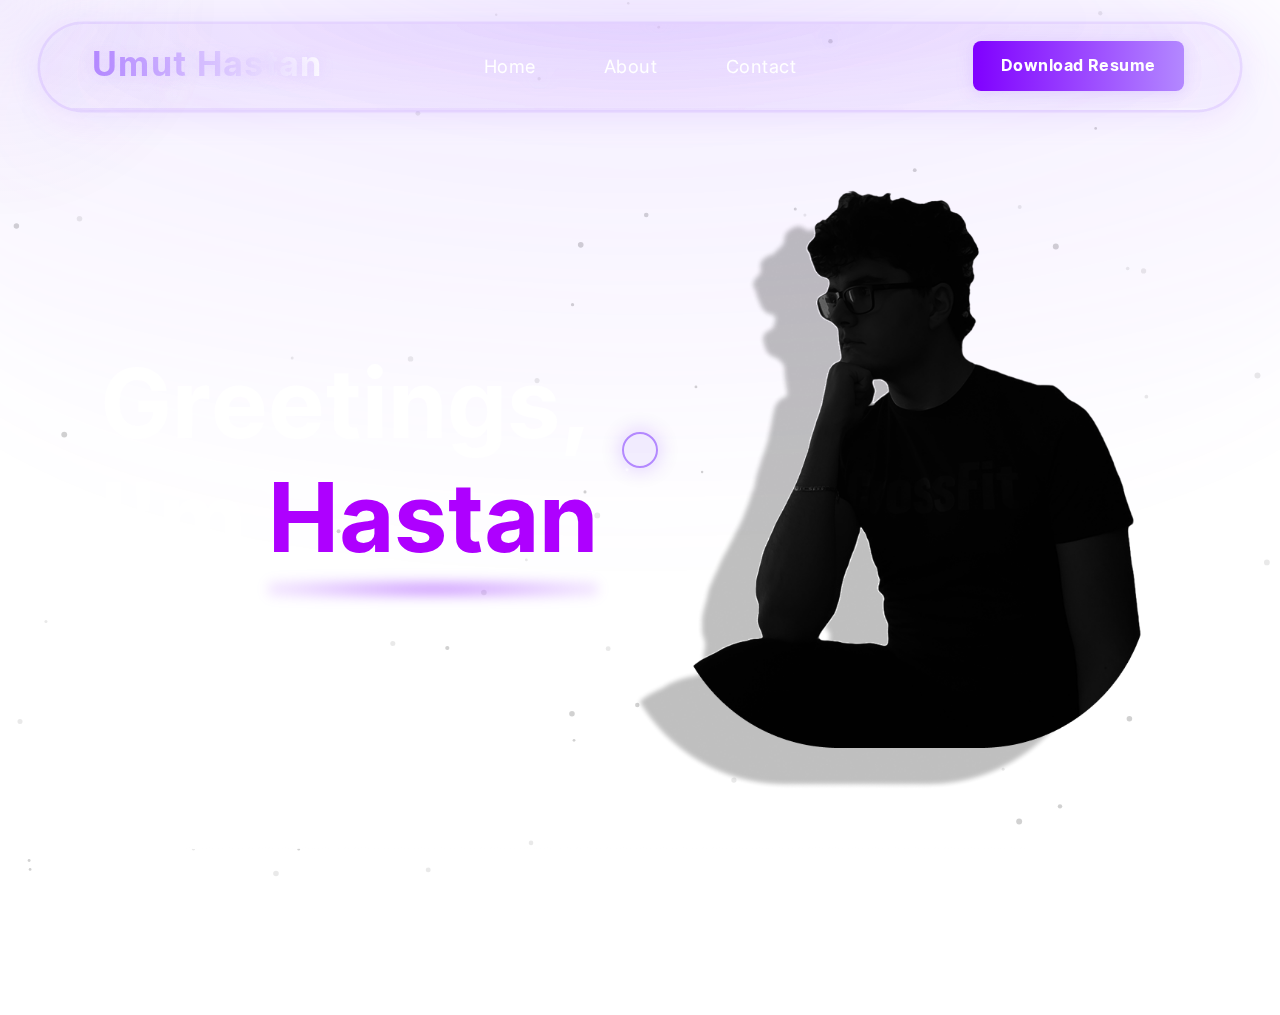
<file: index.html>
<!DOCTYPE html>
<html lang="en">
<head>
    <!-- Google tag (gtag.js) -->
<script async src="https://www.googletagmanager.com/gtag/js?id=G-W1MTSK2RSK"></script>
<script>
  window.dataLayer = window.dataLayer || [];
  function gtag(){dataLayer.push(arguments);}
  gtag('js', new Date());

  gtag('config', 'G-W1MTSK2RSK');
</script>
    <meta charset="UTF-8">
    <meta name="viewport" content="width=device-width, initial-scale=1.0">
    <title>Umut Hastan - Software Developer Portfolio</title>
    <link rel="stylesheet" href="https://fonts.googleapis.com/css2?family=Inter:wght@400&display=swap" />
    <link rel="stylesheet" href="https://fonts.googleapis.com/css2?family=Konkhmer+Sleokchher:wght@400&display=swap" />
    <link rel="stylesheet" href="https://fonts.googleapis.com/css2?family=Koh+Santepheap:wght@400&display=swap" />
    <link rel="stylesheet" href="styles/base.css">
    <link rel="stylesheet" href="styles/header.css">
    <link rel="stylesheet" href="styles/hero.css">
    <link rel="stylesheet" href="styles/about.css">
    <link rel="stylesheet" href="styles/resume.css">
    <link rel="stylesheet" href="styles/contact.css">
    <link rel="stylesheet" href="styles/responsive.css">
    <style>
        .header {
            position: relative;
            z-index: 10;
            background: rgba(24, 0, 48, 0.72);
            box-shadow: 0 4px 32px 0 #b388ff33, 0 0 0 2.5px #b388ff33;
            border-radius: 9999px;
            overflow: hidden;
            padding: 0 32px;
            margin: 24px auto 0 auto;
            max-width: 1200px;
            backdrop-filter: blur(8px) brightness(1.08);
            transition: box-shadow 0.2s;
            /* Rimuovi border, usa solo box-shadow per bordo uniforme */
        }
        .header .navigation {
            display: flex;
            align-items: center;
            justify-content: space-between;
            min-height: 84px;
            position: relative;
        }
        .header .logo {
            display: flex;
            align-items: center;
            gap: 12px;
        }
        .header .logo-text {
            color: #fff;
            font-family: 'Konkhmer Sleokchher', cursive;
            font-size: 2.3rem;
            letter-spacing: 0.06em;
            text-shadow: 0 2px 24px #b388ff66, 0 1px 0 #8000ff;
            background: linear-gradient(90deg, #b388ff 0%, #fff 100%);
            -webkit-background-clip: text;
            -webkit-text-fill-color: transparent;
            background-clip: text;
        }
        .header .logo-dot {
            width: 18px;
            height: 18px;
            border-radius: 50%;
            background: radial-gradient(circle at 40% 60%, #b388ff 0%, #8000ff 80%, transparent 100%);
            box-shadow: 0 0 16px 4px #b388ff77;
            margin-left: 2px;
        }
        .header .nav-menu {
            display: flex;
            gap: 2.5rem;
            list-style: none;
            margin: 0;
            padding: 0;
            background: transparent;
        }
        .header .nav-link {
            color: #fff;
            font-family: 'Inter', sans-serif;
            font-size: 1.13rem;
            letter-spacing: 0.03em;
            position: relative;
            z-index: 2;
            padding: 8px 18px;
            border-radius: 8px;
            transition: 
                color 0.18s,
                background 0.18s,
                box-shadow 0.18s;
        }
        .header .nav-link:hover, .header .nav-link:focus {
            color: #b388ff;
            background: rgba(179,136,255,0.10);
            box-shadow: 0 2px 12px #b388ff44;
            text-shadow: 0 2px 12px #b388ff44;
            outline: none;
        }
        .header .header-line {
            background: linear-gradient(90deg, #b388ff 0%, #fff 100%);
            height: 2.5px;
            opacity: 0.22;
            border: none;
            margin: 0 0 0 0;
            border-radius: 2px;
            box-shadow: 0 0 16px #b388ff33;
        }
        .header .navbar-resume-btn {
            display: inline-block;
            margin-left: 150px;
            padding: 12px 28px;
            background: linear-gradient(90deg, #8000ff 0%, #b388ff 100%);
            color: #fff;
            border: none;
            border-radius: 8px;
            font-size: 1rem;
            text-decoration: none;
            box-shadow: 0 2px 16px #b388ff44;
            transition: background 0.2s, box-shadow 0.2s;
            font-family: 'Konkhmer Sleokchher', cursive;
            letter-spacing: 0.03em;
            position: relative;
            z-index: 2;
        }
        .header .navbar-resume-btn:hover, .header .navbar-resume-btn:focus {
            background: linear-gradient(90deg, #5e00b2 0%, #b388ff 100%);
            box-shadow: 0 4px 32px #b388ff77;
            outline: none;
        }
        @media (max-width: 900px) {
            .header {
                padding: 0 8px;
                max-width: 100vw;
                border-radius: 9999px;
            }
            .header .navigation {
                flex-direction: column;
                min-height: unset;
                gap: 10px;
            }
            .header .nav-menu {
                gap: 1.2rem;
            }
            .header .navbar-resume-btn {
                margin-left: 0;
                margin-top: 12px;
                width: 100%;
                box-sizing: border-box;
            }
        }
    </style>
</head>
<body>
<!-- 360° radial light source from top center, lowered even more -->
<div id="light-ray-effect" style="pointer-events:none; position:fixed; left:0; top:0; width:100vw; height:100vh; z-index:1;">
    <svg id="radial-light-svg" width="100vw" height="100vh" style="display:block; width:100vw; height:100vh;">
        <defs>
            <radialGradient id="radial-light-gradient" cx="50%" cy="0%" r="100%">
                <stop offset="0%" stop-color="#b388ff" stop-opacity="0.32"/>
                <stop offset="30%" stop-color="#b388ff" stop-opacity="0.13"/>
                <stop offset="70%" stop-color="#b388ff" stop-opacity="0.06"/>
                <stop offset="100%" stop-color="#b388ff" stop-opacity="0"/>
            </radialGradient>
            <filter id="radial-light-blur" x="-30%" y="-30%" width="160%" height="160%">
                <feGaussianBlur stdDeviation="48" />
            </filter>
        </defs>
        <!-- Large radial ellipse for 360° light spread, lowered (cy=220) -->
        <ellipse id="radial-light-ellipse" cx="50vw" cy="220" rx="700" ry="380" fill="url(#radial-light-gradient)" filter="url(#radial-light-blur)" />
    </svg>
</div>
<script>
    // Responsive SVG for 360° radial light effect, ellipse lowered even more
    function updateRadialLight() {
        const svg = document.getElementById('radial-light-svg');
        const ellipse = document.getElementById('radial-light-ellipse');
        const w = window.innerWidth, h = window.innerHeight;
        svg.setAttribute('width', w);
        svg.setAttribute('height', h);
        ellipse.setAttribute('cx', w/2);
        ellipse.setAttribute('cy', Math.max(180, h*0.22)); // lowered from 13% to 22% of viewport height, min 180px
        ellipse.setAttribute('rx', Math.max(600, w*0.58));
        ellipse.setAttribute('ry', Math.max(320, h*0.38));
    }
    window.addEventListener('resize', updateRadialLight);
    document.addEventListener('DOMContentLoaded', updateRadialLight);
</script>
<canvas id="dots-bg" style="position:fixed; inset:0; width:100vw; height:100vh; z-index:0; pointer-events:none;"></canvas>
<script>
const canvas = document.getElementById('dots-bg');
const ctx = canvas.getContext('2d');
let width = window.innerWidth, height = window.innerHeight;
function resize() {
    width = window.innerWidth;
    height = window.innerHeight;
    canvas.width = width;
    canvas.height = height;
}
resize();
window.addEventListener('resize', resize);

// Ancora meno pallini
const DOTS = [];
const DOT_COLORS = ['#fff', '#e0e0e0', '#bdbdbd'];
const DOT_COUNT = Math.floor((width * height) / 12000); // meno dots rispetto a prima
for (let i = 0; i < DOT_COUNT; i++) {
    const r = 1.2 + Math.random() * 1.8;
    const x = Math.random() * width;
    const y = Math.random() * height;
    const color = DOT_COLORS[Math.floor(Math.random() * DOT_COLORS.length)];
    const phase = Math.random() * Math.PI * 2;
    const speed = 0.22 + Math.random() * 0.18;
    const amp = 32 + Math.random() * 18;
    DOTS.push({x, y, baseX: x, baseY: y, r, color, phase, speed, amp, offset: Math.random()*1000});
}

let mouseVX = 0, mouseVY = 0, lastMX = width/2, lastMY = height/2;
window.addEventListener('mousemove', e => {
    mouseVX = (e.clientX - lastMX) * 0.18; // aumentato da 0.09 a 0.18
    mouseVY = (e.clientY - lastMY) * 0.18;
    lastMX = e.clientX;
    lastMY = e.clientY;
});
window.addEventListener('touchmove', e => {
    if (e.touches && e.touches.length) {
        mouseVX = (e.touches[0].clientX - lastMX) * 0.18;
        mouseVY = (e.touches[0].clientY - lastMY) * 0.18;
        lastMX = e.touches[0].clientX;
        lastMY = e.touches[0].clientY;
    }
}, {passive:true});

function animateDots(ts) {
    ctx.clearRect(0, 0, width, height);
    for (let dot of DOTS) {
        const t = (ts/1000 + dot.offset);
        const waveX = Math.sin(t * dot.speed + dot.phase) * dot.amp;
        const waveY = Math.cos(t * dot.speed * 0.9 + dot.phase) * dot.amp;
        dot.x += mouseVX * 0.22; // aumentato da 0.13 a 0.22
        dot.y += mouseVY * 0.22;
        dot.x += (dot.baseX + waveX - dot.x) * 0.012;
        dot.y += (dot.baseY + waveY - dot.y) * 0.012;
        if (dot.x < -20) dot.x = width + 10;
        if (dot.x > width + 20) dot.x = -10;
        if (dot.y < -20) dot.y = height + 10;
        if (dot.y > height + 20) dot.y = -10;
        ctx.beginPath();
        ctx.arc(dot.x, dot.y, dot.r, 0, Math.PI*2);
        ctx.fillStyle = dot.color;
        ctx.globalAlpha = 0.7;
        ctx.fill();
        ctx.globalAlpha = 1;
    }
    mouseVX *= 0.92;
    mouseVY *= 0.92;
    requestAnimationFrame(animateDots);
}
requestAnimationFrame(animateDots);
</script>

<!-- HEADER INTEGRATION FOR LIGHT EFFECTS -->
<style>
.header {
    position: relative;
    z-index: 10;
    background: transparent;
    /* Optional: add a subtle backdrop for readability */
    /* backdrop-filter: blur(6px) brightness(1.08); */
}
.header .header-line {
    background: linear-gradient(90deg, #b388ff 0%, #fff 100%);
    height: 2px;
    opacity: 0.18;
    border: none;
    margin: 0;
}
.header .logo-text {
    color: #b388ff;
    font-family: 'Konkhmer Sleokchher', cursive;
    font-size: 2.1rem;
    letter-spacing: 0.04em;
    text-shadow: 0 2px 16px #b388ff33;
    position: relative;
    z-index: 2;
}
.header .nav-link {
    color: #fff;
    font-family: 'Inter', sans-serif;
    font-size: 1.13rem;
    letter-spacing: 0.03em;
    position: relative;
    z-index: 2;
    transition: color 0.18s;
}
.header .nav-link:hover {
    color: #b388ff;
    text-shadow: 0 2px 12px #b388ff44;
}
.header .nav-menu {
    background: transparent;
}
.header::before {
    content: "";
    position: absolute;
    left: 0; top: 0; right: 0; bottom: 0;
    z-index: 1;
    pointer-events: none;
    background: radial-gradient(ellipse at 50% 0%, rgba(179,136,255,0.13) 0%, rgba(179,136,255,0.04) 60%, transparent 100%);
    opacity: 0.95;
}
</style>

<!-- Custom cool cursor -->
<style>
    html, body, a, button, [role="button"], .nav-link, .play-button, .social-icon, *[style*="cursor:pointer"] {
        cursor: none !important;
    }
</style>
<script>
    function updateCursorTargets() {
       // Add listeners to all elements with pointer cursor
       document.querySelectorAll('*').forEach(el => {
          const style = window.getComputedStyle(el);
          if (style.cursor === 'pointer') {
             el.addEventListener('mouseenter', () => cursor.classList.add('active'));
             el.addEventListener('mouseleave', () => cursor.classList.remove('active'));
          }
       });
    }
    // Initial run and on DOM changes
    document.addEventListener('DOMContentLoaded', updateCursorTargets);
    // Also observe DOM changes for dynamically added elements
    new MutationObserver(updateCursorTargets).observe(document.body, {childList: true, subtree: true});
</script>
<style>
    body, html {
        cursor: none !important;
    }
    .custom-cursor {
        position: fixed;
        left: 0;
        top: 0;
        width: 36px;
        height: 36px;
        pointer-events: none;
        z-index: 10000;
        border-radius: 50%;
        border: 2px solid #b388ff;
        background: rgba(179,136,255,0.12);
        box-shadow: 0 0 16px 4px #b388ff44;
        transition: transform 0.13s cubic-bezier(.22,1,.36,1), background 0.18s;
        transform: translate(-50%, -50%) scale(1);
        mix-blend-mode: lighten;
        backdrop-filter: blur(1.5px);
    }
    .custom-cursor.active {
        background: rgba(179,136,255,0.28);
        transform: translate(-50%, -50%) scale(1.25);
        box-shadow: 0 0 32px 8px #b388ff77;
    }
</style>
<div class="custom-cursor" id="customCursor"></div>
<script>
    const cursor = document.getElementById('customCursor');
    let mouseX = window.innerWidth/2, mouseY = window.innerHeight/2;
    let cursorX = mouseX, cursorY = mouseY;

    function moveCursor(e) {
        mouseX = e.clientX;
        mouseY = e.clientY;
    }
    window.addEventListener('mousemove', moveCursor);
    window.addEventListener('touchmove', function(e) {
        if (e.touches && e.touches.length) {
            mouseX = e.touches[0].clientX;
            mouseY = e.touches[0].clientY;
        }
    }, {passive:true});

    function animateCursor() {
        cursorX += (mouseX - cursorX) * 0.22;
        cursorY += (mouseY - cursorY) * 0.22;
        cursor.style.left = cursorX + 'px';
        cursor.style.top = cursorY + 'px';
        requestAnimationFrame(animateCursor);
    }
    animateCursor();

    // Cursor effect on interactive elements
    const activateCursor = e => cursor.classList.add('active');
    const deactivateCursor = e => cursor.classList.remove('active');
    document.querySelectorAll('a, button, .play-button, .nav-link').forEach(el => {
        el.addEventListener('mouseenter', activateCursor);
        el.addEventListener('mouseleave', deactivateCursor);
    });
</script>
<div id="cursor-light-effect" style="pointer-events:none; position:fixed; left:0; top:0; width:100vw; height:100vh; z-index:9999; mix-blend-mode: lighten;">
    <svg id="light-svg" width="100vw" height="100vh" style="display:block; width:100vw; height:100vh;">
        <radialGradient id="light-gradient" cx="50%" cy="50%" r="50%">
            <stop offset="0%" stop-color="#b388ff" stop-opacity="0.22"/>
            <stop offset="60%" stop-color="#b388ff" stop-opacity="0.07"/>
            <stop offset="100%" stop-color="#b388ff" stop-opacity="0"/>
        </radialGradient>
        <!-- Maggiore r per diffondere di più la luce -->
        <circle id="light-circle" cx="0" cy="0" r="220" fill="url(#light-gradient)" />
    </svg>
</div>
<script>
    const lightCircle = document.getElementById('light-circle');
    let targetX = 0, targetY = 0;
    let currentX = 0, currentY = 0;
    let lastUpdate = Date.now();

    function setTarget(e) {
        targetX = e.clientX;
        targetY = e.clientY;
    }
    window.addEventListener('mousemove', setTarget);
    window.addEventListener('touchmove', function(e) {
        if (e.touches && e.touches.length) {
            setTarget(e.touches[0]);
        }
    }, {passive:true});

    function animate() {
        const now = Date.now();
        // Move towards target position with a delay of ~0.25s (più veloce)
        const delay = 250; // ms
        const dt = Math.min((now - lastUpdate) / delay, 1);
        lastUpdate = now;
        currentX += (targetX - currentX) * dt;
        currentY += (targetY - currentY) * dt;
        lightCircle.setAttribute('cx', currentX);
        lightCircle.setAttribute('cy', currentY);
        requestAnimationFrame(animate);
    }
    animate();
    // Riduci la luminosità della luce
    document.getElementById('light-gradient').children[0].setAttribute('stop-opacity', '0.12');
    document.getElementById('light-gradient').children[1].setAttribute('stop-opacity', '0.03');
</script>
</script>
    <div class="background-container">
        <div class="background-image"></div>
    </div>
    
    <header class="header">
        <nav class="navigation" style="display: flex; align-items: center; justify-content: space-between;">
            <div class="logo" style="flex: 1;">
                <span class="logo-text">Umut Hastan</span>
            </div>
            <ul class="nav-menu" style="flex: 1; display: flex; justify-content: center; gap: 2rem; list-style: none; margin: 0; padding: 0;">
                <li><a href="#index.html" class="nav-link">Home</a></li>
                <li><a href="./about.html" class="nav-link">About</a></li>
                <li><a href="mailto:umuthastan30@gmail.com" class="nav-link">Contact</a></li>
            </ul>
            <div style="flex: 1;"></div>
        </nav>
        <div class="header-line"></div>
    </header>
    <main class="main-content"></main>
    <section id="home" class="hero-section">
        <div class="hero-content" style="display: flex; height: 550px; flex-wrap: wrap; align-items: center; justify-content: flex-end; gap: 2rem; position: relative;">
            <div class="hero-text" style="flex: 1 1 300px; min-width: 220px; position: absolute; left: 60px; top: 50%; transform: translateY(-50%); z-index: 10; pointer-events: auto;">
                <h1 class="hero-title" style="position: relative; z-index: 1;">
                    <span class="greeting">Greetings,<br />I'm </span>
                    <span class="name-highlight" style="position: relative; z-index: 2;">
                        Hastan
                        <span class="purple-reflection" style="
                            position: absolute;
                            left: 0; right: 0;
                            bottom: 10px;
                            height: 18px;
                            pointer-events: none;
                            z-index: -1;
                            background: radial-gradient(ellipse at center, rgba(128,0,255,0.45) 0%, rgba(128,0,255,0.15) 60%, transparent 100%);
                            filter: blur(6px);
                        "></span>
                    </span>
                </h1>
            </div>
            <div class="hero-image" style="flex: 1 1 700px; min-width: 300px; min-height: 600px; display: flex; align-items: center; justify-content: flex-end; position: relative; z-index: 2; margin-left: 480px;">
                <img src="hero.png" alt="Umut Hastan Profile" class="profile-image" style="width: 100%; max-width: 100%; height: 100%; max-height: 600px; display: block; object-fit: contain; position: relative; z-index: 3;" />
            </div>
        </div>
        <!-- Move controls below hero-content -->
        <div style="margin-top: 0px;">
            <div class="hero-controls">
                <button class="play-button" aria-label="Play introduction video">
                    <div class="play-icon"></div>
                </button>
                <div class="hero-line"></div>
                <div class="social-icons">
                    <a href="https://www.instagram.com/pizzakebabcompletosenzacipolla/" target="_blank" rel="noopener noreferrer">
                        <img src="instagram.svg" alt="LinkedIn logo in black, stylized lowercase letters i n on a circular background, representing a professional social network, neutral tone" class="social-icon" style="width:68px; height:68px; filter: invert(1);" />
                    </a>
                    <a href="https://github.com/Clopezio" target="_blank" rel="noopener noreferrer">
                        <img src="github.svg" alt="GitHub" class="social-icon" style="width:72px; height:72px; filter: invert(1);" />
                    </a>
                </div>
            </div>
        </div>
    </section>
    <style>
    html, body {
        overflow: hidden;
        height: 100%;
    }
</style>

    <!-- Download Resume button moved to navbar right -->
    <style>
        .navbar-resume-btn {
            display: inline-block;
            margin-left: 160px;
            padding: 12px 28px;
            background: #8000ff;
            color: #fff;
            border: none;
            border-radius: 6px;
            font-size: 1rem;
            text-decoration: none;
            box-shadow: 0 2px 8px rgba(128,0,255,0.12);
            transition: background 0.2s;
            font-family: Konkhmer Sleokchher;
        }
        .navbar-resume-btn:hover {
            background: #5e00b2;
        }
        @media (max-width: 900px) {
            .navbar-resume-btn {
                margin-left: 0;
                margin-top: 12px;
                width: 100%;
                box-sizing: border-box;
            }
        }
    </style>
    <script>
        // Move the button to the navbar after DOM is loaded
        document.addEventListener('DOMContentLoaded', function() {
            var nav = document.querySelector('.navigation > div[style*="flex: 1;"]:last-child');
            if (nav) {
                var btn = document.createElement('a');
                btn.href = "resume.pdf";
                btn.className = "navbar-resume-btn";
                btn.download = true;
                btn.textContent = "Download Resume";
                nav.appendChild(btn);
            }
        });
    </script>
</file>
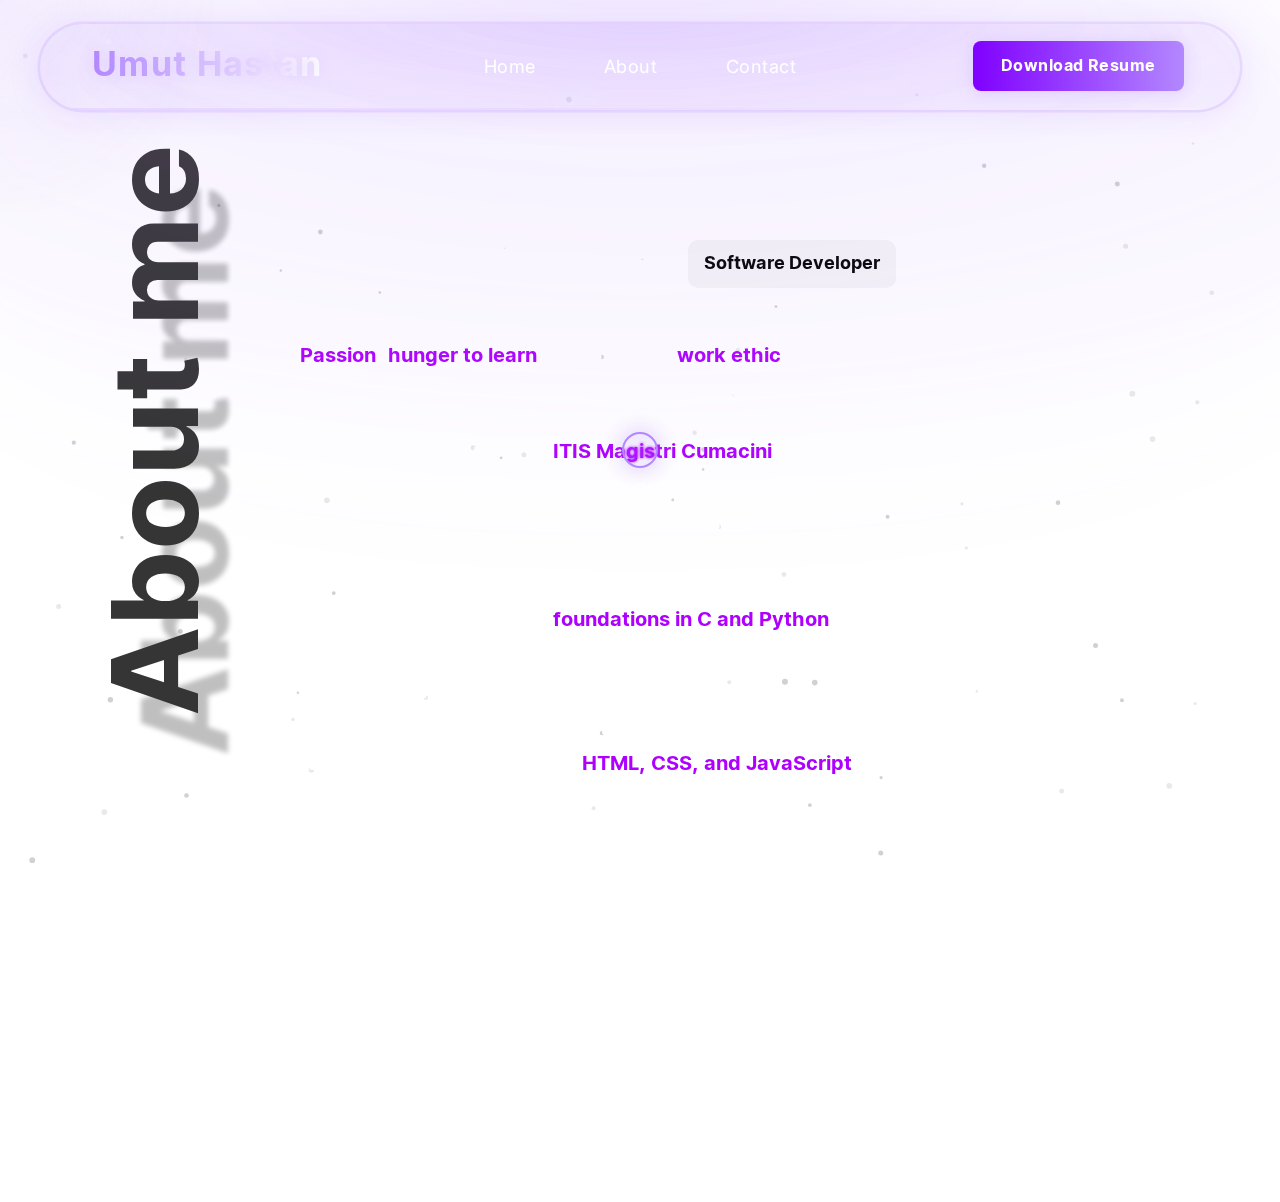
<file: about.html>
<!DOCTYPE html>
<html lang="en">
<head>
    <!-- Google tag (gtag.js) -->
<script async src="https://www.googletagmanager.com/gtag/js?id=G-W1MTSK2RSK"></script>
<script>
  window.dataLayer = window.dataLayer || [];
  function gtag(){dataLayer.push(arguments);}
  gtag('js', new Date());

  gtag('config', 'G-W1MTSK2RSK');
</script>
    <meta charset="UTF-8">
    <meta name="viewport" content="width=device-width, initial-scale=1.0">
    <title>Umut Hastan - Software Developer Portfolio</title>
    <!-- Google Fonts -->
    <link rel="stylesheet" href="https://fonts.googleapis.com/css2?family=Inter:wght@400&display=swap" />
    <link rel="stylesheet" href="https://fonts.googleapis.com/css2?family=Konkhmer+Sleokchher:wght@400&display=swap" />
    <link rel="stylesheet" href="https://fonts.googleapis.com/css2?family=Koh+Santepheap:wght@400&display=swap" />
    <!-- Base and Section Styles -->
    <link rel="stylesheet" href="styles/base.css">
    <link rel="stylesheet" href="styles/header.css">
    <link rel="stylesheet" href="styles/hero.css">
    <link rel="stylesheet" href="styles/about.css">
    <link rel="stylesheet" href="styles/resume.css">
    <link rel="stylesheet" href="styles/contact.css">
    <link rel="stylesheet" href="styles/responsive.css">
    <!-- Header Styles -->
    <style>
        .header {
            position: relative;
            z-index: 10;
            background: rgba(24, 0, 48, 0.72);
            box-shadow: 0 4px 32px 0 #b388ff33, 0 0 0 2.5px #b388ff33;
            border-radius: 9999px;
            overflow: hidden;
            padding: 0 32px;
            margin: 24px auto 0 auto;
            max-width: 1200px;
            backdrop-filter: blur(8px) brightness(1.08);
            transition: box-shadow 0.2s;
        }
        .header .navigation {
            display: flex;
            align-items: center;
            justify-content: space-between;
            min-height: 84px;
            position: relative;
        }
        .header .logo {
            display: flex;
            align-items: center;
            gap: 12px;
        }
        .header .logo-text {
            color: #fff;
            font-family: 'Konkhmer Sleokchher', cursive;
            font-size: 2.3rem;
            letter-spacing: 0.06em;
            text-shadow: 0 2px 24px #b388ff66, 0 1px 0 #8000ff;
            background: linear-gradient(90deg, #b388ff 0%, #fff 100%);
            -webkit-background-clip: text;
            -webkit-text-fill-color: transparent;
            background-clip: text;
        }
        .header .logo-dot {
            width: 18px;
            height: 18px;
            border-radius: 50%;
            background: radial-gradient(circle at 40% 60%, #b388ff 0%, #8000ff 80%, transparent 100%);
            box-shadow: 0 0 16px 4px #b388ff77;
            margin-left: 2px;
        }
        .header .nav-menu {
            display: flex;
            gap: 2.5rem;
            list-style: none;
            margin: 0;
            padding: 0;
            background: transparent;
        }
        .header .nav-link {
            color: #fff;
            font-family: 'Inter', sans-serif;
            font-size: 1.13rem;
            letter-spacing: 0.03em;
            position: relative;
            z-index: 2;
            padding: 8px 18px;
            border-radius: 8px;
            transition: 
                color 0.18s,
                background 0.18s,
                box-shadow 0.18s;
        }
        .header .nav-link:hover, .header .nav-link:focus {
            color: #b388ff;
            background: rgba(179,136,255,0.10);
            box-shadow: 0 2px 12px #b388ff44;
            text-shadow: 0 2px 12px #b388ff44;
            outline: none;
        }
        .header .header-line {
            background: linear-gradient(90deg, #b388ff 0%, #fff 100%);
            height: 2.5px;
            opacity: 0.22;
            border: none;
            margin: 0 0 0 0;
            border-radius: 2px;
            box-shadow: 0 0 16px #b388ff33;
        }
        .header .navbar-resume-btn {
            display: inline-block;
            margin-left: 150px;
            padding: 12px 28px;
            background: linear-gradient(90deg, #8000ff 0%, #b388ff 100%);
            color: #fff;
            border: none;
            border-radius: 8px;
            font-size: 1rem;
            text-decoration: none;
            box-shadow: 0 2px 16px #b388ff44;
            transition: background 0.2s, box-shadow 0.2s;
            font-family: 'Konkhmer Sleokchher', cursive;
            letter-spacing: 0.03em;
            position: relative;
            z-index: 2;
        }
        .header .navbar-resume-btn:hover, .header .navbar-resume-btn:focus {
            background: linear-gradient(90deg, #5e00b2 0%, #b388ff 100%);
            box-shadow: 0 4px 32px #b388ff77;
            outline: none;
        }
        @media (max-width: 900px) {
            .header {
                padding: 0 8px;
                max-width: 100vw;
                border-radius: 9999px;
            }
            .header .navigation {
                flex-direction: column;
                min-height: unset;
                gap: 10px;
            }
            .header .nav-menu {
                gap: 1.2rem;
            }
            .header .navbar-resume-btn {
                margin-left: 0;
                margin-top: 12px;
                width: 100%;
                box-sizing: border-box;
            }
        }
    </style>
</head>
<body>
    <!-- ===== Radial Light Effect Background ===== -->
    <div id="light-ray-effect" style="pointer-events:none; position:fixed; left:0; top:0; width:100vw; height:100vh; z-index:1;">
        <svg id="radial-light-svg" width="100vw" height="100vh" style="display:block; width:100vw; height:100vh;">
            <defs>
                <radialGradient id="radial-light-gradient" cx="50%" cy="0%" r="100%">
                    <stop offset="0%" stop-color="#b388ff" stop-opacity="0.32"/>
                    <stop offset="30%" stop-color="#b388ff" stop-opacity="0.13"/>
                    <stop offset="70%" stop-color="#b388ff" stop-opacity="0.06"/>
                    <stop offset="100%" stop-color="#b388ff" stop-opacity="0"/>
                </radialGradient>
                <filter id="radial-light-blur" x="-30%" y="-30%" width="160%" height="160%">
                    <feGaussianBlur stdDeviation="48" />
                </filter>
            </defs>
            <ellipse id="radial-light-ellipse" cx="50vw" cy="220" rx="700" ry="380" fill="url(#radial-light-gradient)" filter="url(#radial-light-blur)" />
        </svg>
    </div>
    <script>
        // Responsive SVG for radial light effect
        function updateRadialLight() {
            const svg = document.getElementById('radial-light-svg');
            const ellipse = document.getElementById('radial-light-ellipse');
            const w = window.innerWidth, h = window.innerHeight;
            svg.setAttribute('width', w);
            svg.setAttribute('height', h);
            ellipse.setAttribute('cx', w/2);
            ellipse.setAttribute('cy', Math.max(180, h*0.22));
            ellipse.setAttribute('rx', Math.max(600, w*0.58));
            ellipse.setAttribute('ry', Math.max(320, h*0.38));
        }
        window.addEventListener('resize', updateRadialLight);
        document.addEventListener('DOMContentLoaded', updateRadialLight);
    </script>

    <!-- ===== Dots Animated Background ===== -->
    <canvas id="dots-bg" style="position:fixed; inset:0; width:100vw; height:100vh; z-index:0; pointer-events:none;"></canvas>
    <script>
        // Dots animation background
        const canvas = document.getElementById('dots-bg');
        const ctx = canvas.getContext('2d');
        let width = window.innerWidth, height = window.innerHeight;
        function resize() {
            width = window.innerWidth;
            height = window.innerHeight;
            canvas.width = width;
            canvas.height = height;
        }
        resize();
        window.addEventListener('resize', resize);

        const DOTS = [];
        const DOT_COLORS = ['#fff', '#e0e0e0', '#bdbdbd'];
        const DOT_COUNT = Math.floor((width * height) / 12000);
        for (let i = 0; i < DOT_COUNT; i++) {
            const r = 1.2 + Math.random() * 1.8;
            const x = Math.random() * width;
            const y = Math.random() * height;
            const color = DOT_COLORS[Math.floor(Math.random() * DOT_COLORS.length)];
            const phase = Math.random() * Math.PI * 2;
            const speed = 0.22 + Math.random() * 0.18;
            const amp = 32 + Math.random() * 18;
            DOTS.push({x, y, baseX: x, baseY: y, r, color, phase, speed, amp, offset: Math.random()*1000});
        }

        let mouseVX = 0, mouseVY = 0, lastMX = width/2, lastMY = height/2;
        window.addEventListener('mousemove', e => {
            mouseVX = (e.clientX - lastMX) * 0.18;
            mouseVY = (e.clientY - lastMY) * 0.18;
            lastMX = e.clientX;
            lastMY = e.clientY;
        });
        window.addEventListener('touchmove', e => {
            if (e.touches && e.touches.length) {
                mouseVX = (e.touches[0].clientX - lastMX) * 0.18;
                mouseVY = (e.touches[0].clientY - lastMY) * 0.18;
                lastMX = e.touches[0].clientX;
                lastMY = e.touches[0].clientY;
            }
        }, {passive:true});

        function animateDots(ts) {
            ctx.clearRect(0, 0, width, height);
            for (let dot of DOTS) {
                const t = (ts/1000 + dot.offset);
                const waveX = Math.sin(t * dot.speed + dot.phase) * dot.amp;
                const waveY = Math.cos(t * dot.speed * 0.9 + dot.phase) * dot.amp;
                dot.x += mouseVX * 0.22;
                dot.y += mouseVY * 0.22;
                dot.x += (dot.baseX + waveX - dot.x) * 0.012;
                dot.y += (dot.baseY + waveY - dot.y) * 0.012;
                if (dot.x < -20) dot.x = width + 10;
                if (dot.x > width + 20) dot.x = -10;
                if (dot.y < -20) dot.y = height + 10;
                if (dot.y > height + 20) dot.y = -10;
                ctx.beginPath();
                ctx.arc(dot.x, dot.y, dot.r, 0, Math.PI*2);
                ctx.fillStyle = dot.color;
                ctx.globalAlpha = 0.7;
                ctx.fill();
                ctx.globalAlpha = 1;
            }
            mouseVX *= 0.92;
            mouseVY *= 0.92;
            requestAnimationFrame(animateDots);
        }
        requestAnimationFrame(animateDots);
    </script>

    <!-- ===== Header Styles for Light Effects ===== -->
    <style>
        .header {
            position: relative;
            z-index: 10;
            background: transparent;
        }
        .header .header-line {
            background: linear-gradient(90deg, #b388ff 0%, #fff 100%);
            height: 2px;
            opacity: 0.18;
            border: none;
            margin: 0;
        }
        .header .logo-text {
            color: #b388ff;
            font-family: 'Konkhmer Sleokchher', cursive;
            font-size: 2.1rem;
            letter-spacing: 0.04em;
            text-shadow: 0 2px 16px #b388ff33;
            position: relative;
            z-index: 2;
        }
        .header .nav-link {
            color: #fff;
            font-family: 'Inter', sans-serif;
            font-size: 1.13rem;
            letter-spacing: 0.03em;
            position: relative;
            z-index: 2;
            transition: color 0.18s;
        }
        .header .nav-link:hover {
            color: #b388ff;
            text-shadow: 0 2px 12px #b388ff44;
        }
        .header .nav-menu {
            background: transparent;
        }
        .header::before {
            content: "";
            position: absolute;
            left: 0; top: 0; right: 0; bottom: 0;
            z-index: 1;
            pointer-events: none;
            background: radial-gradient(ellipse at 50% 0%, rgba(179,136,255,0.13) 0%, rgba(179,136,255,0.04) 60%, transparent 100%);
            opacity: 0.95;
        }
    </style>

    <!-- ===== Custom Cursor Styles and Script ===== -->
    <style>
        html, body, a, button, [role="button"], .nav-link, .play-button, .social-icon, *[style*="cursor:pointer"] {
            cursor: none !important;
        }
        body, html {
            cursor: none !important;
        }
        .custom-cursor {
            position: fixed;
            left: 0;
            top: 0;
            width: 36px;
            height: 36px;
            pointer-events: none;
            z-index: 10000;
            border-radius: 50%;
            border: 2px solid #b388ff;
            background: rgba(179,136,255,0.12);
            box-shadow: 0 0 16px 4px #b388ff44;
            transition: transform 0.13s cubic-bezier(.22,1,.36,1), background 0.18s;
            transform: translate(-50%, -50%) scale(1);
            mix-blend-mode: lighten;
            backdrop-filter: blur(1.5px);
        }
        .custom-cursor.active {
            background: rgba(179,136,255,0.28);
            transform: translate(-50%, -50%) scale(1.25);
            box-shadow: 0 0 32px 8px #b388ff77;
        }
    </style>
    <div class="custom-cursor" id="customCursor"></div>
    <script>
        // Custom cursor movement and interaction
        const cursor = document.getElementById('customCursor');
        let mouseX = window.innerWidth/2, mouseY = window.innerHeight/2;
        let cursorX = mouseX, cursorY = mouseY;

        function moveCursor(e) {
            mouseX = e.clientX;
            mouseY = e.clientY;
        }
        window.addEventListener('mousemove', moveCursor);
        window.addEventListener('touchmove', function(e) {
            if (e.touches && e.touches.length) {
                mouseX = e.touches[0].clientX;
                mouseY = e.touches[0].clientY;
            }
        }, {passive:true});

        function animateCursor() {
            cursorX += (mouseX - cursorX) * 0.22;
            cursorY += (mouseY - cursorY) * 0.22;
            cursor.style.left = cursorX + 'px';
            cursor.style.top = cursorY + 'px';
            requestAnimationFrame(animateCursor);
        }
        animateCursor();

        // Cursor effect on interactive elements
        const activateCursor = e => cursor.classList.add('active');
        const deactivateCursor = e => cursor.classList.remove('active');
        document.querySelectorAll('a, button, .play-button, .nav-link').forEach(el => {
            el.addEventListener('mouseenter', activateCursor);
            el.addEventListener('mouseleave', deactivateCursor);
        });

        // Update cursor targets for dynamically added elements
        function updateCursorTargets() {
            document.querySelectorAll('*').forEach(el => {
                const style = window.getComputedStyle(el);
                if (style.cursor === 'pointer') {
                    el.addEventListener('mouseenter', () => cursor.classList.add('active'));
                    el.addEventListener('mouseleave', () => cursor.classList.remove('active'));
                }
            });
        }
        document.addEventListener('DOMContentLoaded', updateCursorTargets);
        new MutationObserver(updateCursorTargets).observe(document.body, {childList: true, subtree: true});
    </script>

    <!-- ===== Cursor Light Effect ===== -->
    <div id="cursor-light-effect" style="pointer-events:none; position:fixed; left:0; top:0; width:100vw; height:100vh; z-index:9999; mix-blend-mode: lighten;">
        <svg id="light-svg" width="100vw" height="100vh" style="display:block; width:100vw; height:100vh;">
            <radialGradient id="light-gradient" cx="50%" cy="50%" r="50%">
                <stop offset="0%" stop-color="#b388ff" stop-opacity="0.22"/>
                <stop offset="60%" stop-color="#b388ff" stop-opacity="0.07"/>
                <stop offset="100%" stop-color="#b388ff" stop-opacity="0"/>
            </radialGradient>
            <circle id="light-circle" cx="0" cy="0" r="220" fill="url(#light-gradient)" />
        </svg>
    </div>
    <script>
        // Cursor-following light effect
        const lightCircle = document.getElementById('light-circle');
        let targetX = 0, targetY = 0;
        let currentX = 0, currentY = 0;
        let lastUpdate = Date.now();

        function setTarget(e) {
            targetX = e.clientX;
            targetY = e.clientY;
        }
        window.addEventListener('mousemove', setTarget);
        window.addEventListener('touchmove', function(e) {
            if (e.touches && e.touches.length) {
                setTarget(e.touches[0]);
            }
        }, {passive:true});

        function animate() {
            const now = Date.now();
            const delay = 250;
            const dt = Math.min((now - lastUpdate) / delay, 1);
            lastUpdate = now;
            currentX += (targetX - currentX) * dt;
            currentY += (targetY - currentY) * dt;
            lightCircle.setAttribute('cx', currentX);
            lightCircle.setAttribute('cy', currentY);
            requestAnimationFrame(animate);
        }
        animate();
        // Reduce light brightness
        document.getElementById('light-gradient').children[0].setAttribute('stop-opacity', '0.12');
        document.getElementById('light-gradient').children[1].setAttribute('stop-opacity', '0.03');
    </script>

    <!-- ===== Background Container (for future background images) ===== -->
    <div class="background-container">
        <div class="background-image"></div>
    </div>
    
    <!-- ===== Header and Navigation ===== -->
    <header class="header">
        <nav class="navigation" style="display: flex; align-items: center; justify-content: space-between;">
            <div class="logo" style="flex: 1;">
                <span class="logo-text">Umut Hastan</span>
            </div>
            <ul class="nav-menu" style="flex: 1; display: flex; justify-content: center; gap: 2rem; list-style: none; margin: 0; padding: 0;">
                <li><a href="./index.html" class="nav-link">Home</a></li>
                <li><a href="#about.html" class="nav-link">About</a></li>
                <li><a href="mailto:umuthastan30@gmail.com" class="nav-link">Contact</a></li>
            </ul>
            <div style="flex: 1;"></div>
        </nav>
        <div class="header-line"></div>
    </header>
    <!-- ===== Resume Download Button Styles and Script ===== -->
    <style>
        .navbar-resume-btn {
            display: inline-block;
            margin-left: 160px;
            padding: 12px 28px;
            background: #8000ff;
            color: #fff;
            border: none;
            border-radius: 6px;
            font-size: 1rem;
            text-decoration: none;
            box-shadow: 0 2px 8px rgba(128,0,255,0.12);
            transition: background 0.2s;
            font-family: Konkhmer Sleokchher;
        }
        .navbar-resume-btn:hover {
            background: #5e00b2;
        }
        @media (max-width: 900px) {
            .navbar-resume-btn {
                margin-left: 0;
                margin-top: 12px;
                width: 100%;
                box-sizing: border-box;
            }
        }
    </style>
    <script>
        // Add Resume Download button to navbar
        document.addEventListener('DOMContentLoaded', function() {
            var nav = document.querySelector('.navigation > div[style*="flex: 1;"]:last-child');
            if (nav) {
                var btn = document.createElement('a');
                btn.href = "resume.pdf";
                btn.className = "navbar-resume-btn";
                btn.download = true;
                btn.textContent = "Download Resume";
                nav.appendChild(btn);
            }
        });
    </script>

    <!-- ===== About Section ===== -->
    <section id="about" class="about-section">
        <div class="section-container">
            <aside class="section-title">
                <h2 class="rotated-title">About me</h2>
            </aside>
            <article class="about-content">
                <header class="about-header">
                    <h3 class="about-name">Umut Hastan</h3>
                    <div class="role-badge">
                        <span class="role-text">Software Developer</span>
                    </div>
                </header>
                <div class="about-description">
                    <p>
                        <span class="highlight">Passion</span>, 
                        <span class="highlight">hunger to learn</span>, and a strong
                        <span class="highlight"> work ethic</span> — these are what drive me. IT isn't just something I study;
                        it's what I aim to do, and do well.
                    </p>
                    <p>
                        I'm currently a student at <span class="highlight">ITIS Magistri Cumacini</span>, specializing in Computer Science. What began as curiosity quickly became dedication: from writing my first lines of code to designing complete user interfaces, I've always pursued technology with focus and enthusiasm.
                    </p>
                    <p>
                        I have solid programming <span class="highlight">foundations in C and Python</span>, and I'm particularly fascinated by artificial intelligence, computer theory, and the architecture behind software systems. I enjoy experimenting with personal projects that combine logic and creativity, and I'm steadily growing my experience in full-stack web development, including <span class="highlight">HTML, CSS, and JavaScript</span>.
                    </p>
                    <p>
                        As a native speaker of Italian and Turkish, and a B2-level English speaker, I bring a multicultural perspective and strong communication skills to every team I'm part of.
                    </p>
                    <p>
                        I'm looking for a place to grow. I believe that real learning happens through doing, and I'm ready to take on meaningful tasks, learn from experienced professionals, and contribute with energy, reliability, and fresh perspective. Every challenge is an opportunity, and I'm eager to start proving that.
                    </p>
                </div>
            </article>
        </div>
    </section>
</body>
</html>
</file>
<file: styles/base.css>
:root {
  --default-font-family: -apple-system, BlinkMacSystemFont, "Segoe UI", Roboto,
    Ubuntu, "Helvetica Neue", Helvetica, Arial, "PingFang SC",
    "Hiragino Sans GB", "Microsoft Yahei UI", "Microsoft Yahei",
    "Source Han Sans CN", sans-serif;
  --primary-color: #ae00ff;
  --text-white: #ffffff;
  --text-dark: #353535;
  --text-gray: #636363;
  --background-dark: #353535;
  --background-light: #f6f6f6;
  --max-width: 1200px;
}

* {
  margin: 0;
  padding: 0;
  box-sizing: border-box;
}

html {
  scroll-behavior: smooth;
}

body {
  font-family: var(--default-font-family);
  line-height: 1.6;
  color: var(--text-white);
  overflow-x: hidden;
  position: relative;
}

.background-container {
  position: fixed;
  top: 0;
  left: 0;
  width: 100%;
  height: 100%;
  z-index: -1;
}

.background-image {
  width: 100%;
  height: 100%;
  background: url(https://codia-f2c.s3.us-west-1.amazonaws.com/image/2025-06-08/WpPyCRO6fa.png) no-repeat center;
  background-size: cover;
  background-attachment: fixed;
}

.main-content {
  position: relative;
  z-index: 1;
}

.section-container {
  max-width: var(--max-width);
  margin: 0 auto;
  padding: 0 20px;
  display: flex;
  gap: 40px;
  align-items: flex-start;
}

.section-title {
  flex-shrink: 0;
  width: 200px;
  display: flex;
  justify-content: center;
  align-items: center;
  height: 400px;
}

.rotated-title {
  font-family: Konkhmer Sleokchher, var(--default-font-family);
  font-size: 120px;
  font-weight: 400;
  color: var(--text-dark);
  text-shadow: -40px 30px 5px rgba(0, 0, 0, 0.25);
  transform: rotate(-90deg);
  white-space: nowrap;
  line-height: 1;
}

.highlight {
  color: var(--primary-color);
}

input,
select,
textarea,
button {
  outline: 0;
  font-family: inherit;
}

button {
  cursor: pointer;
  border: none;
  background: none;
}

img {
  max-width: 100%;
  height: auto;
}

ul {
  list-style: none;
}

a {
  text-decoration: none;
  color: inherit;
}
.side-title-container {
  position: fixed;
  left: 20px;
  top: 50%;
  transform: translateY(-50%) rotate(-90deg);
  transform-origin: left center;
  z-index: 10;
  opacity: 0;
  transition: opacity 0.3s ease;
}

.side-title {
  font-family: Konkhmer Sleokchher, var(--default-font-family);
  font-size: 80px;
  font-weight: 400;
  color: var(--text-dark);
  text-shadow: -40px 30px 5px rgba(0, 0, 0, 0.25);
  white-space: nowrap;
  pointer-events: none;
}

/* When section is in view */
.section-in-view .side-title-container {
  opacity: 1;
}
</file>
<file: styles/header.css>
.header {
  position: sticky;
  top: 0;
  z-index: 100;
  padding: 20px 0;
  background-color: #1E1E1E;
}


.navigation {
  max-width: var(--max-width);
  margin: 0 auto;
  padding: 0 20px;
  display: flex;
  justify-content: space-between;
  align-items: center;
}

.logo-text {
  font-family: Konkhmer Sleokchher, var(--default-font-family);
  font-size: 29px;
  font-weight: 400;
  color: var(--text-white);
  line-height: 1;
}

.nav-menu {
  display: flex;
  gap: 40px;
  align-items: center;
}

.nav-link {
  font-family: Koh Santepheap, var(--default-font-family);
  font-size: 17px;
  font-weight: 400;
  color: var(--text-white);
  transition: color 0.3s ease;
}

.nav-link:hover {
  color: var(--primary-color);
}

.header-line {
  width: 100%;
  height: 1px;
  background: linear-gradient(90deg, transparent 0%, var(--text-white) 20%, var(--text-white) 80%, transparent 100%);
  margin-top: 20px;
}
</file>
<file: styles/hero.css>
.hero-section {
  padding: 80px 0 120px;
  position: relative;
}

.hero-content {
  max-width: var(--max-width);
  margin: 0 auto;
  padding: 0 20px;
  display: flex;
  justify-content: space-between;
  align-items: center;
  gap: 60px;
}

.hero-text {
  flex: 1;
  max-width: 600px;
}

.hero-title {
  font-family: Konkhmer Sleokchher, var(--default-font-family);
  font-size: 95px;
  font-weight: 400;
  line-height: 1.2;
  margin: 0;
}

.greeting {
  color: var(--text-white);
}

.name-highlight {
  color: var(--primary-color);
}

.hero-image {
  flex-shrink: 0;
  width: 400px;
  height: 500px;
  overflow: hidden;
  border-radius: 20px;
}

.profile-image {
  width: 100%;
  height: 100%;
  object-fit: cover;
}

.hero-controls {
  max-width: var(--max-width);
  margin: 60px auto 0;
  padding: 0 20px;
  display: flex;
  align-items: center;
  gap: 30px;
}

.play-button {
  width: 95px;
  height: 95px;
  border-radius: 50%;
  background: url(https://codia-f2c.s3.us-west-1.amazonaws.com/image/2025-06-08/6grj5sa0N1.png) no-repeat center;
  background-size: cover;
  display: flex;
  align-items: center;
  justify-content: center;
  transition: transform 0.3s ease;
}

.play-button:hover {
  transform: scale(1.05);
}

.play-icon {
  width: 0px;
  height: 42px;
  background: url(https://codia-f2c.s3.us-west-1.amazonaws.com/image/2025-06-08/sdZgYAqCT4.png) no-repeat center;
  background-size: cover;
}

.hero-line {
  flex: 1;
  height: 2px;
  background: linear-gradient(90deg, var(--text-white) 0%, transparent 100%);
}

.social-icons {
  display: flex;
  gap: 20px;
  align-items: center;
}

.social-icon {
  width: 50px;
  height: 50px;
  transition: transform 0.3s ease;
  cursor: pointer;
}

.social-icon:hover {
  transform: scale(1.1);
}
</file>
<file: styles/about.css>
.about-section {
  padding: 120px 0;
  position: relative;
}

.about-content {
  flex: 1;
  max-width: 800px;
}

.about-header {
  display: flex;
  align-items: center;
  gap: 30px;
  margin-bottom: 40px;
}

.about-name {
  font-family: Koh Santepheap, var(--default-font-family);
  font-size: 57px;
  font-weight: 400;
  color: var(--text-white);
  line-height: 1.2;
  margin: 0;
}

.role-badge {
  background: var(--background-light);
  padding: 8px 16px;
  border-radius: 10px;
  flex-shrink: 0;
}

.role-text {
  font-family: Konkhmer Sleokchher, var(--default-font-family);
  font-size: 18px;
  font-weight: 400;
  color: #000000;
  line-height: 1.8;
}

.about-description {
  font-family: Konkhmer Sleokchher, var(--default-font-family);
  font-size: 20px;
  font-weight: 400;
  line-height: 1.8;
  color: var(--text-white);
}

.about-description p {
  margin-bottom: 24px;
}

.about-description p:last-child {
  margin-bottom: 0;
}
</file>
<file: styles/resume.css>
.resume-section {
  padding: 120px 0;
  position: relative;
}

.resume-content {
  flex: 1;
  display: flex;
  gap: 60px;
  align-items: flex-start;
}

.resume-timeline {
  flex: 1;
  position: relative;
}

.timeline-line {
  position: absolute;
  left: 20px;
  top: 0;
  bottom: 0;
  width: 1px;
  background: linear-gradient(180deg, var(--text-white) 0%, var(--text-white) 90%, transparent 100%);
}

.resume-item {
  position: relative;
  margin-bottom: 80px;
  padding-left: 60px;
}

.resume-item:last-child {
  margin-bottom: 0;
}

.timeline-marker {
  position: absolute;
  left: -40px;
  top: 10px;
  width: 16px;
  height: 1px;
  background: var(--text-white);
}

.resume-item-content {
  background: rgba(53, 53, 53, 0.1);
  padding: 30px;
  border-radius: 15px;
  backdrop-filter: blur(10px);
}

.resume-title {
  font-family: Konkhmer Sleokchher, var(--default-font-family);
  font-size: 30px;
  font-weight: 400;
  color: var(--primary-color);
  margin-bottom: 20px;
  line-height: 1.2;
}

.resume-details {
  font-family: Konkhmer Sleokchher, var(--default-font-family);
  font-size: 20px;
  font-weight: 400;
  line-height: 1.8;
  color: var(--text-white);
}

.resume-details p {
  margin-bottom: 12px;
}

.resume-details p:last-child {
  margin-bottom: 0;
}

.skills-grid {
  display: grid;
  gap: 30px;
}

.skill-category-title {
  font-family: Konkhmer Sleokchher, var(--default-font-family);
  font-size: 24px;
  font-weight: 400;
  color: var(--primary-color);
  margin-bottom: 15px;
}

.skill-list {
  font-family: Konkhmer Sleokchher, var(--default-font-family);
  font-size: 20px;
  font-weight: 400;
  line-height: 1.8;
  color: var(--text-white);
}

.skill-list li {
  margin-bottom: 8px;
  padding-left: 20px;
  position: relative;
}

.skill-list li:before {
  content: "•";
  color: var(--primary-color);
  position: absolute;
  left: 0;
}

.tech-skills {
  margin-top: 20px;
}

.tech-intro {
  font-family: Konkhmer Sleokchher, var(--default-font-family);
  font-size: 20px;
  font-weight: 400;
  line-height: 1.8;
  color: var(--text-white);
  margin-bottom: 30px;
}

.tech-grid,
.tools-grid {
  display: grid;
  grid-template-columns: repeat(auto-fit, minmax(150px, 1fr));
  gap: 20px;
  margin-bottom: 30px;
}

.tech-item {
  display: flex;
  flex-direction: column;
  align-items: center;
  gap: 10px;
  padding: 15px;
  background: var(--background-light);
  border-radius: 10px;
  transition: transform 0.3s ease;
}

.tech-item:hover {
  transform: translateY(-5px);
}

.tech-icon {
  width: 40px;
  height: 40px;
  display: flex;
  align-items: center;
  justify-content: center;
}

.tech-icon img {
  max-width: 100%;
  max-height: 100%;
  object-fit: contain;}

.tech-name {
  font-family: Konkhmer Sleokchher, var(--default-font-family);
  font-size: 13px;
  font-weight: 400;
  color: #000000;
  text-align: center;
  line-height: 1.8;
}

.projects-list {
  display: grid;
  gap: 25px;
}

.project-item {
  padding: 20px;
  background: rgba(174, 0, 255, 0.1);
  border-radius: 10px;
  border-left: 3px solid var(--primary-color);
}

.project-title {
  font-family: Konkhmer Sleokchher, var(--default-font-family);
  font-size: 22px;
  font-weight: 400;
  color: var(--primary-color);
  margin-bottom: 10px;
  line-height: 1.3;
}

.project-description {
  font-family: Konkhmer Sleokchher, var(--default-font-family);
  font-size: 18px;
  font-weight: 400;
  line-height: 1.6;
  color: var(--text-white);
  margin: 0;
}

.projects-note {
  font-family: Konkhmer Sleokchher, var(--default-font-family);
  font-size: 18px;
  font-weight: 400;
  line-height: 1.6;
  color: var(--text-white);
  font-style: italic;
  text-align: center;
  margin-top: 20px;
  padding: 15px;
  background: rgba(255, 255, 255, 0.05);
  border-radius: 8px;
}

.resume-image {
  flex-shrink: 0;
  width: 200px;
  display: flex;
  justify-content: center;
  align-items: flex-start;
  padding-top: 100px;
}

.resume-profile-image {
  width: 127px;
  height: 127px;
  border-radius: 50%;
  object-fit: cover;
  border: 3px solid var(--primary-color);
}
</file>
<file: styles/contact.css>
.contact-divider {
  width: 100%;
  height: 2px;
  background: linear-gradient(90deg, transparent 0%, var(--text-white) 20%, var(--text-white) 80%, transparent 100%);
  margin: 80px 0;
}

.contact-section {
  padding: 120px 0;
  position: relative;
}

.contact-content {
  flex: 1;
  display: flex;
  gap: 60px;
  align-items: flex-start;
}

.contact-info {
  flex-shrink: 0;
  width: 300px;
}

.contact-title {
  font-family: Koh Santepheap, var(--default-font-family);
  font-size: 30px;
  font-weight: 400;
  color: var(--text-white);
  line-height: 1.3;
  margin: 0;
}

.contact-form {
  flex: 1;
  max-width: 516px;
  background: var(--background-dark);
  padding: 60px;
  border-radius: 10px;
  box-shadow: 0 20px 40px rgba(0, 0, 0, 0.3);
}

.form-group {
  margin-bottom: 24px;
}

.form-label {
  display: block;
  font-family: Konkhmer Sleokchher, var(--default-font-family);
  font-size: 20px;
  font-weight: 400;
  color: var(--text-white);
  margin-bottom: 8px;
  line-height: 1.8;
}

.form-input,
.form-textarea {
  width: 100%;
  padding: 12px 16px;
  background: var(--background-dark);
  border: 1px solid var(--text-gray);
  border-radius: 10px;
  font-family: Konkhmer Sleokchher, var(--default-font-family);
  font-size: 16px;
  color: var(--text-white);
  transition: border-color 0.3s ease;
}

.form-input:focus,
.form-textarea:focus {
  border-color: var(--primary-color);
  outline: none;
}

.form-input::placeholder,
.form-textarea::placeholder {
  color: var(--text-gray);
}

.form-textarea {
  resize: vertical;
  min-height: 86px;
}

.submit-button {
  width: 100%;
  padding: 12px 24px;
  background: var(--primary-color);
  color: var(--text-white);
  border: none;
  border-radius: 10px;
  font-family: Konkhmer Sleokchher, var(--default-font-family);
  font-size: 20px;
  font-weight: 400;
  cursor: pointer;
  transition: background-color 0.3s ease, transform 0.2s ease;
  margin-top: 20px;
}

.submit-button:hover {
  background: #9500e6;
  transform: translateY(-2px);
}

.submit-button:active {
  transform: translateY(0);
}
</file>
<file: styles/responsive.css>
@media (max-width: 1024px) {
  .section-container {
    flex-direction: column;
    gap: 20px;
  }
  
  .section-title {
    width: 100%;
    height: auto;
    margin-bottom: 20px;
  }
  
  .rotated-title {
    transform: none;
    font-size: 60px;
    text-align: center;
  }
  
  .hero-content {
    flex-direction: column;
    text-align: center;
    gap: 40px;
  }
  
  .hero-title {
    font-size: 60px;
  }
  
  .hero-image {
    width: 300px;
    height: 400px;
  }
  
  .about-header {
    flex-direction: column;
    align-items: flex-start;
    gap: 20px;
  }
  
  .about-name {
    font-size: 40px;
  }
  
  .resume-content {
    flex-direction: column;
    gap: 40px;
  }
  
  .resume-image {
    width: 100%;
    padding-top: 0;
    justify-content: center;
  }
  
  .contact-content {
    flex-direction: column;
    gap: 40px;
  }
  
  .contact-info {
    width: 100%;
    text-align: center;
  }
  
  .contact-form {
    padding: 40px;
  }
}

@media (max-width: 768px) {
  .navigation {
    flex-direction: column;
    gap: 20px;
  }
  
  .nav-menu {
    gap: 20px;
  }
  
  .hero-title {
    font-size: 48px;
  }
  
  .hero-image {
    width: 250px;
    height: 320px;
  }
  
  .hero-controls {
    flex-direction: column;
    gap: 20px;
  }
  
  .hero-line {
    width: 100%;
    height: 2px;
  }
  
  .about-name {
    font-size: 32px;
  }
  
  .rotated-title {
    font-size: 48px;
  }
  
  .tech-grid,
  .tools-grid {
    grid-template-columns: repeat(auto-fit, minmax(120px, 1fr));
    gap: 15px;
  }
  
  .contact-form {
    padding: 30px 20px;
  }
  
  .timeline-line {
    left: 10px;
  }
  
  .resume-item {
    padding-left: 40px;
  }
  
  .timeline-marker {
    left: -30px;
  }
}

@media (max-width: 480px) {
  .section-container {
    padding: 0 15px;
  }
  
  .hero-title {
    font-size: 36px;
  }
  
  .hero-image {
    width: 200px;
    height: 260px;
  }
  
  .about-name {
    font-size: 28px;
  }
  
  .rotated-title {
    font-size: 36px;
  }
  
  .resume-title {
    font-size: 24px;
  }
  
  .resume-details,
  .about-description {
    font-size: 18px;
  }
  
  .tech-grid,
  .tools-grid {
    grid-template-columns: repeat(auto-fit, minmax(100px, 1fr));
    gap: 10px;
  }
  
  .tech-item {
    padding: 10px;
  }
  
  .tech-name {
    font-size: 11px;
  }
  
  .contact-form {
    padding: 20px 15px;
  }
  
  .form-label {
    font-size: 18px;
  }
  
  .form-input,
  .form-textarea {
    font-size: 14px;
    padding: 10px 12px;
  }
  
  .submit-button {
    font-size: 18px;
    padding: 10px 20px;
  }
  
  .play-button {
    width: 70px;
    height: 70px;
  }
  
  .social-icon {
    width: 40px;
    height: 40px;
  }
}
</file>
